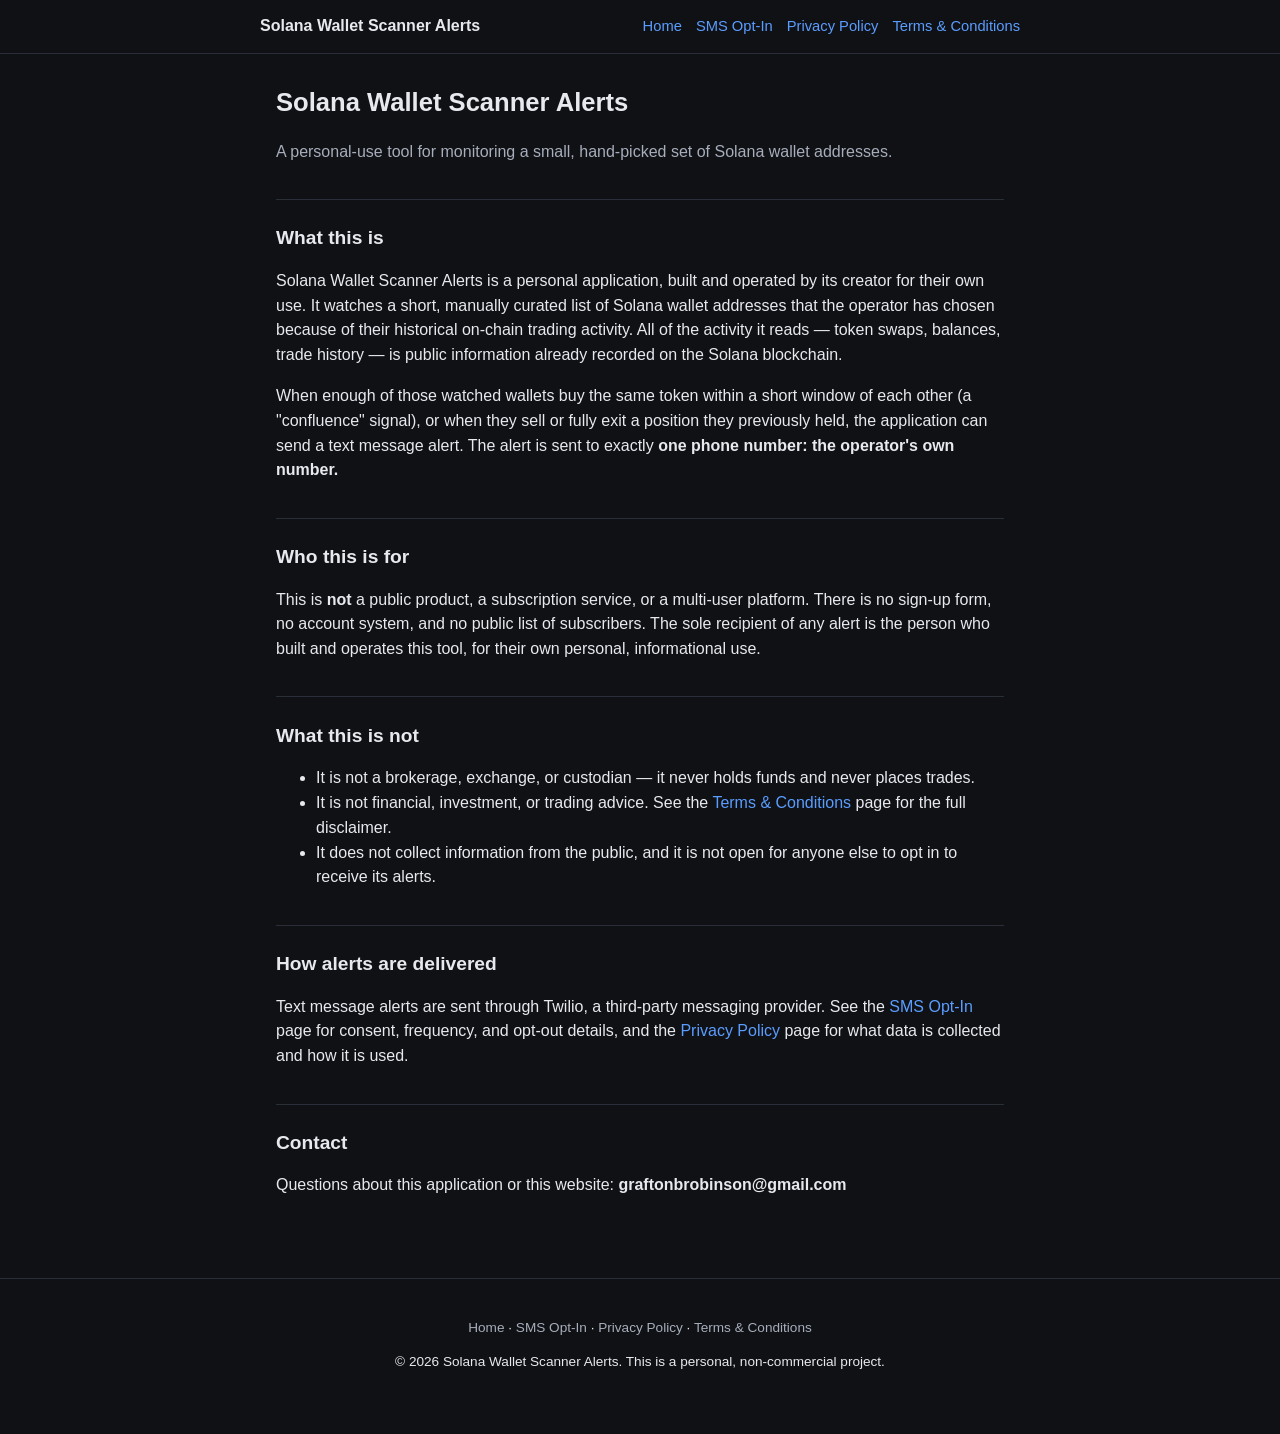
<file: index.html>
<!doctype html>
<html lang="en">
<head>
<meta charset="utf-8">
<meta name="viewport" content="width=device-width, initial-scale=1">
<title>Solana Wallet Scanner Alerts</title>
<link rel="stylesheet" href="assets/style.css">
</head>
<body>
<header class="site-header">
  <div class="nav-wrap">
    <div class="brand">Solana Wallet Scanner Alerts</div>
    <nav class="site-nav">
      <a href="index.html">Home</a>
      <a href="sms-optin.html">SMS Opt-In</a>
      <a href="privacy.html">Privacy Policy</a>
      <a href="terms.html">Terms &amp; Conditions</a>
    </nav>
  </div>
</header>

<main>
  <h1>Solana Wallet Scanner Alerts</h1>
  <p class="muted">A personal-use tool for monitoring a small, hand-picked set of Solana wallet addresses.</p>

  <h2>What this is</h2>
  <p>
    Solana Wallet Scanner Alerts is a personal application, built and operated by its creator
    for their own use. It watches a short, manually
    curated list of Solana wallet addresses that the operator has chosen because of their
    historical on-chain trading activity. All of the activity it reads &mdash; token swaps,
    balances, trade history &mdash; is public information already recorded on the Solana
    blockchain.
  </p>
  <p>
    When enough of those watched wallets buy the same token within a short window of each
    other (a "confluence" signal), or when they sell or fully exit a position they previously
    held, the application can send a text message alert. The alert is sent to exactly
    <strong>one phone number: the operator's own number.</strong>
  </p>

  <h2>Who this is for</h2>
  <p>
    This is <strong>not</strong> a public product, a subscription service, or a multi-user
    platform. There is no sign-up form, no account system, and no public list of subscribers.
    The sole recipient of any alert is the person who built and operates this tool, for their
    own personal, informational use.
  </p>

  <h2>What this is not</h2>
  <ul>
    <li>It is not a brokerage, exchange, or custodian &mdash; it never holds funds and never
      places trades.</li>
    <li>It is not financial, investment, or trading advice. See the
      <a href="terms.html">Terms &amp; Conditions</a> page for the full disclaimer.</li>
    <li>It does not collect information from the public, and it is not open for anyone else to
      opt in to receive its alerts.</li>
  </ul>

  <h2>How alerts are delivered</h2>
  <p>
    Text message alerts are sent through Twilio, a third-party messaging provider. See the
    <a href="sms-optin.html">SMS Opt-In</a> page for consent, frequency, and opt-out details, and
    the <a href="privacy.html">Privacy Policy</a> page for what data is collected and how it is
    used.
  </p>

  <h2>Contact</h2>
  <p>
    Questions about this application or this website:
    <strong>graftonbrobinson@gmail.com</strong>
  </p>
</main>

<footer class="site-footer">
  <p>
    <a href="index.html">Home</a> ·
    <a href="sms-optin.html">SMS Opt-In</a> ·
    <a href="privacy.html">Privacy Policy</a> ·
    <a href="terms.html">Terms &amp; Conditions</a>
  </p>
  <p>&copy; 2026 Solana Wallet Scanner Alerts. This is a
    personal, non-commercial project.</p>
</footer>
</body>
</html>
</file>
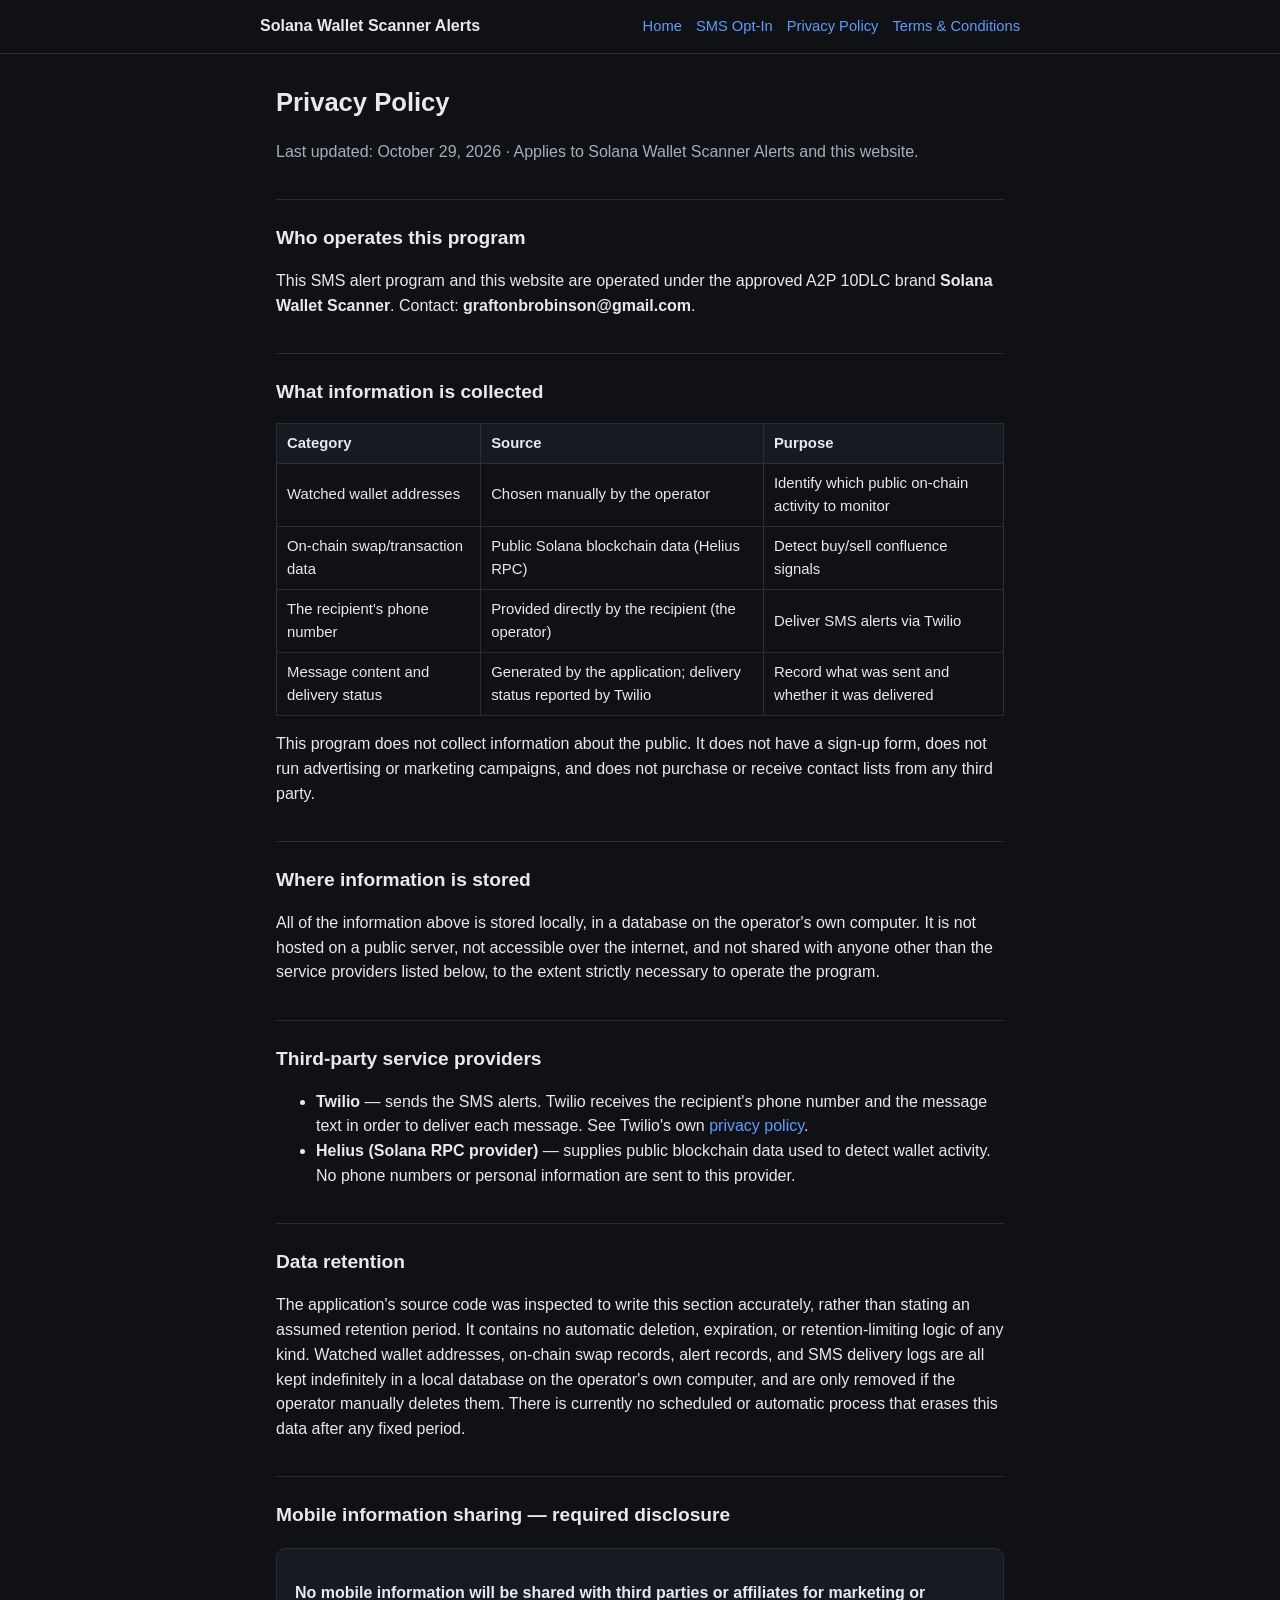
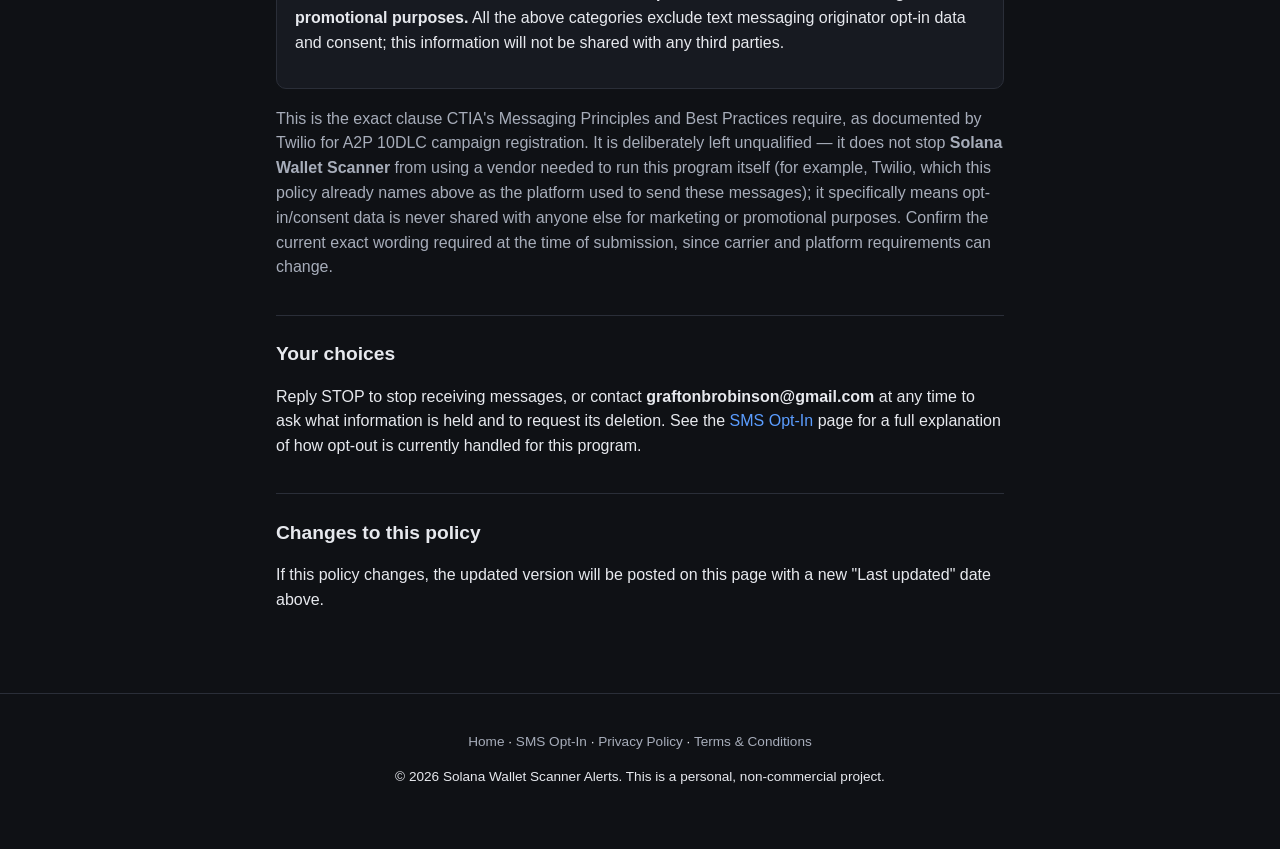
<file: privacy.html>
<!doctype html>
<html lang="en">
<head>
<meta charset="utf-8">
<meta name="viewport" content="width=device-width, initial-scale=1">
<title>Privacy Policy — Solana Wallet Scanner Alerts</title>
<link rel="stylesheet" href="assets/style.css">
</head>
<body>
<header class="site-header">
  <div class="nav-wrap">
    <div class="brand">Solana Wallet Scanner Alerts</div>
    <nav class="site-nav">
      <a href="index.html">Home</a>
      <a href="sms-optin.html">SMS Opt-In</a>
      <a href="privacy.html">Privacy Policy</a>
      <a href="terms.html">Terms &amp; Conditions</a>
    </nav>
  </div>
</header>

<main>
  <h1>Privacy Policy</h1>
  <p class="muted">Last updated: October 29, 2026 &middot; Applies to Solana Wallet Scanner Alerts and this website.</p>

  <h2>Who operates this program</h2>
  <p>
    This SMS alert program and this website are operated under the approved A2P 10DLC brand
    <strong>Solana Wallet Scanner</strong>. Contact: <strong>graftonbrobinson@gmail.com</strong>.
  </p>

  <h2>What information is collected</h2>
  <table>
    <tr><th>Category</th><th>Source</th><th>Purpose</th></tr>
    <tr>
      <td>Watched wallet addresses</td>
      <td>Chosen manually by the operator</td>
      <td>Identify which public on-chain activity to monitor</td>
    </tr>
    <tr>
      <td>On-chain swap/transaction data</td>
      <td>Public Solana blockchain data (Helius RPC)</td>
      <td>Detect buy/sell confluence signals</td>
    </tr>
    <tr>
      <td>The recipient's phone number</td>
      <td>Provided directly by the recipient (the operator)</td>
      <td>Deliver SMS alerts via Twilio</td>
    </tr>
    <tr>
      <td>Message content and delivery status</td>
      <td>Generated by the application; delivery status reported by Twilio</td>
      <td>Record what was sent and whether it was delivered</td>
    </tr>
  </table>
  <p>
    This program does not collect information about the public. It does not have a sign-up
    form, does not run advertising or marketing campaigns, and does not purchase or receive
    contact lists from any third party.
  </p>

  <h2>Where information is stored</h2>
  <p>
    All of the information above is stored locally, in a database on the operator's own
    computer. It is not hosted on a public server, not accessible over the internet, and not
    shared with anyone other than the service providers listed below, to the extent strictly
    necessary to operate the program.
  </p>

  <h2>Third-party service providers</h2>
  <ul>
    <li><strong>Twilio</strong> &mdash; sends the SMS alerts. Twilio receives the recipient's
      phone number and the message text in order to deliver each message. See Twilio's own
      <a href="https://www.twilio.com/en-us/legal/privacy" rel="noopener">privacy policy</a>.</li>
    <li><strong>Helius (Solana RPC provider)</strong> &mdash; supplies public blockchain data
      used to detect wallet activity. No phone numbers or personal information are sent to
      this provider.</li>
  </ul>

  <h2>Data retention</h2>
  <p>
    The application's source code was inspected to write this section accurately, rather than
    stating an assumed retention period. It contains no automatic deletion, expiration, or
    retention-limiting logic of any kind. Watched wallet addresses, on-chain swap records,
    alert records, and SMS delivery logs are all kept indefinitely in a local database on the
    operator's own computer, and are only removed if the operator manually deletes them. There
    is currently no scheduled or automatic process that erases this data after any fixed period.
  </p>

  <h2>Mobile information sharing — required disclosure</h2>
  <div class="card">
    <p>
      <strong>No mobile information will be shared with third parties or affiliates for
      marketing or promotional purposes.</strong> All the above categories exclude text
      messaging originator opt-in data and consent; this information will not be shared with
      any third parties.
    </p>
  </div>
  <p class="muted">
    This is the exact clause CTIA's Messaging Principles and Best Practices require, as
    documented by Twilio for A2P 10DLC campaign registration. It is deliberately left
    unqualified — it does not stop <strong>Solana Wallet Scanner</strong> from
    using a vendor needed to run this program itself (for example, Twilio, which this policy
    already names above as the platform used to send these messages); it specifically means
    opt-in/consent data is never shared with anyone else for marketing or promotional purposes.
    Confirm the current exact wording required at the time of submission, since carrier and
    platform requirements can change.
  </p>

  <h2>Your choices</h2>
  <p>
    Reply STOP to stop receiving messages, or contact <strong>graftonbrobinson@gmail.com</strong>
    at any time to ask what information is held and to request its deletion. See the
    <a href="sms-optin.html">SMS Opt-In</a> page for a full explanation of how opt-out is
    currently handled for this program.
  </p>

  <h2>Changes to this policy</h2>
  <p>
    If this policy changes, the updated version will be posted on this page with a new "Last
    updated" date above.
  </p>
</main>

<footer class="site-footer">
  <p>
    <a href="index.html">Home</a> ·
    <a href="sms-optin.html">SMS Opt-In</a> ·
    <a href="privacy.html">Privacy Policy</a> ·
    <a href="terms.html">Terms &amp; Conditions</a>
  </p>
  <p>&copy; 2026 Solana Wallet Scanner Alerts. This is a personal, non-commercial
    project.</p>
</footer>
</body>
</html>
</file>
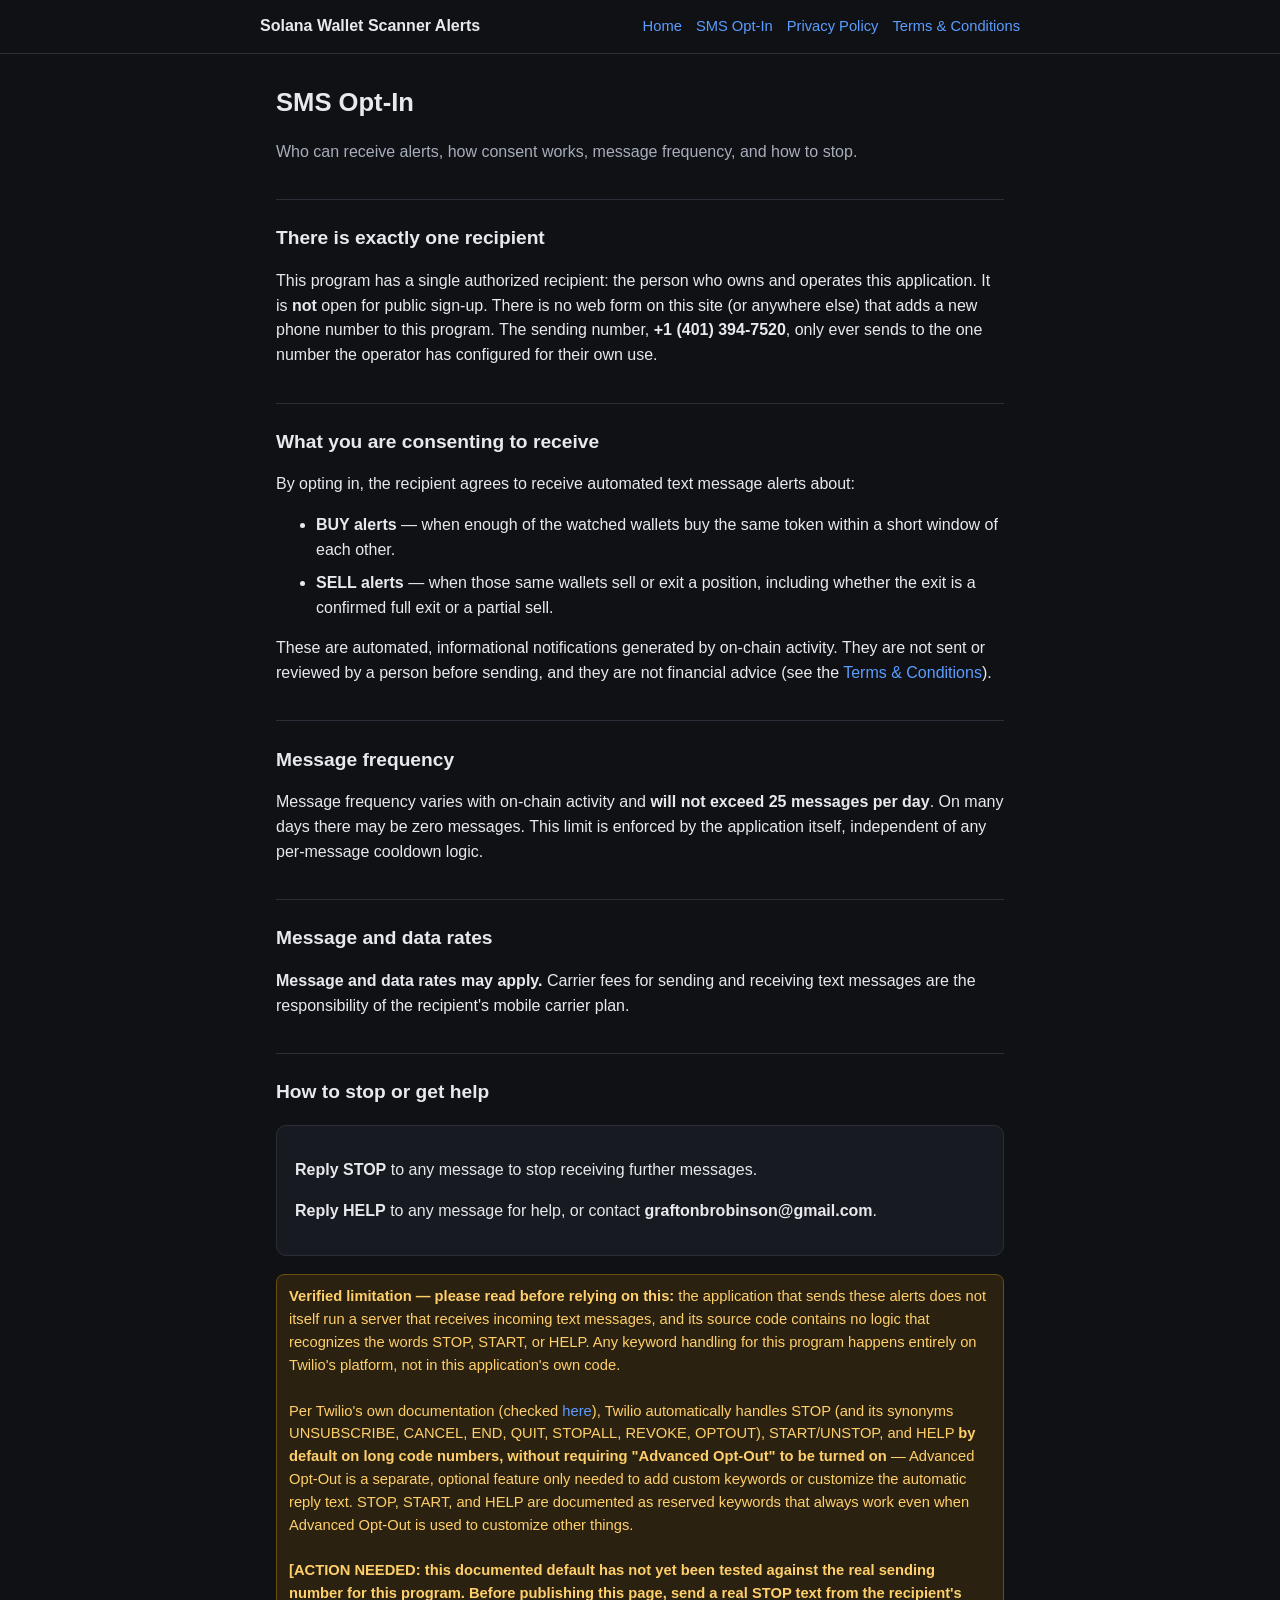
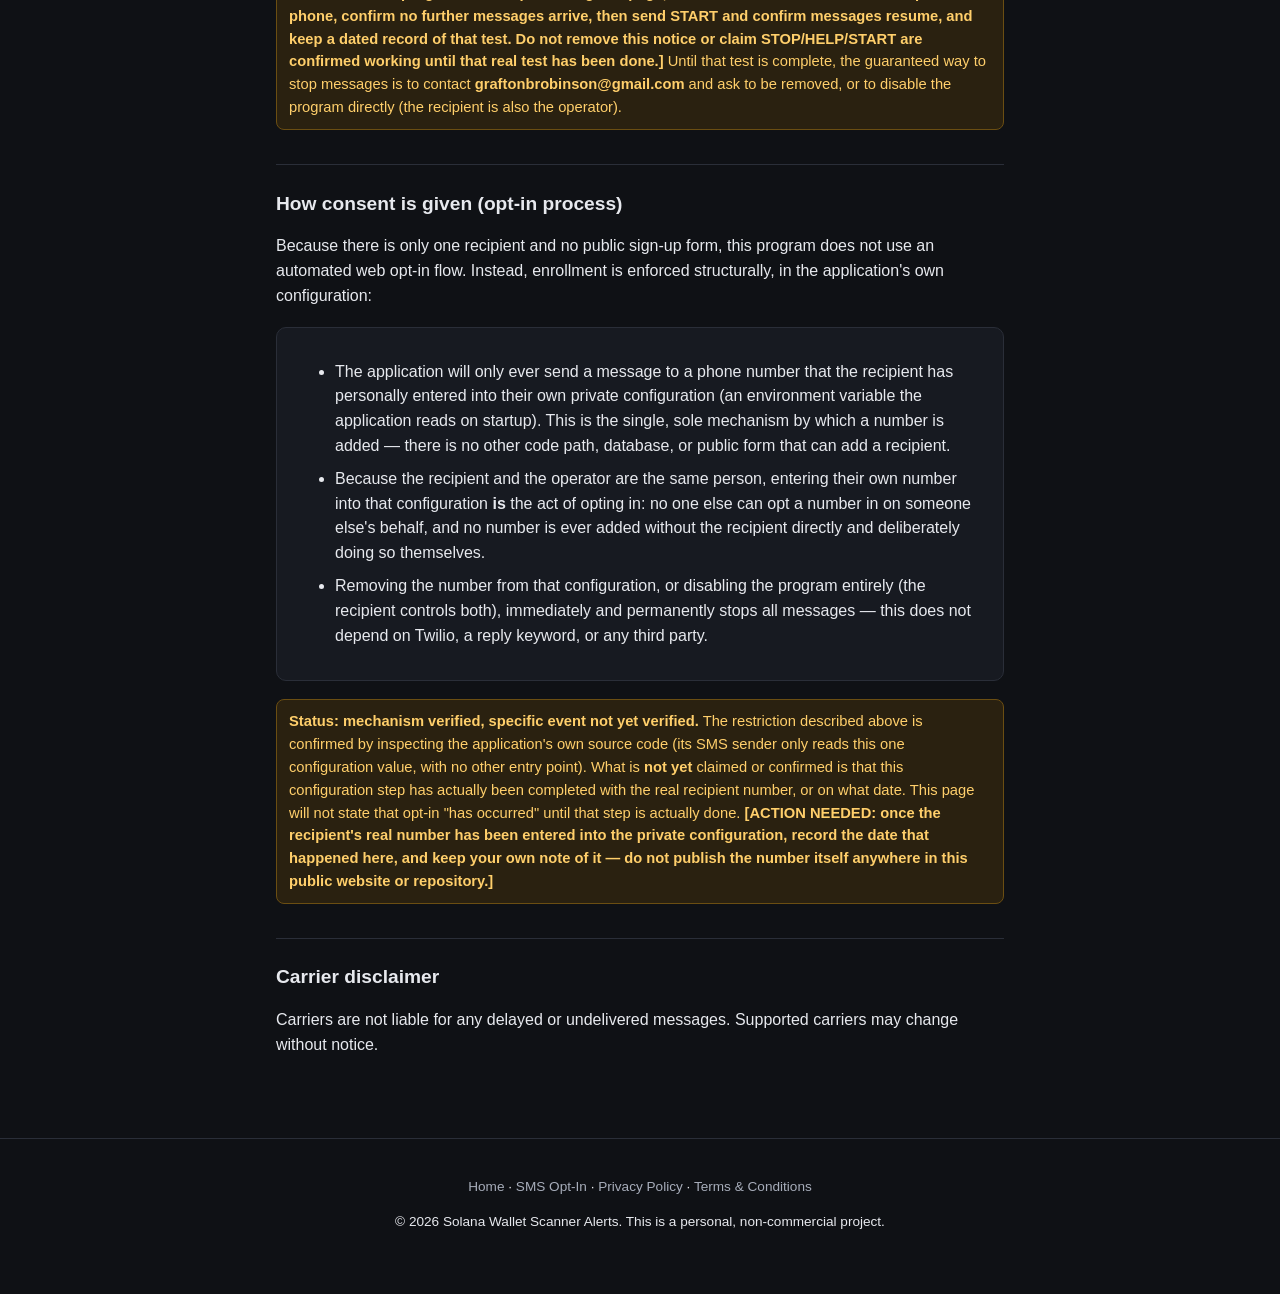
<file: sms-optin.html>
<!doctype html>
<html lang="en">
<head>
<meta charset="utf-8">
<meta name="viewport" content="width=device-width, initial-scale=1">
<title>SMS Opt-In — Solana Wallet Scanner Alerts</title>
<link rel="stylesheet" href="assets/style.css">
</head>
<body>
<header class="site-header">
  <div class="nav-wrap">
    <div class="brand">Solana Wallet Scanner Alerts</div>
    <nav class="site-nav">
      <a href="index.html">Home</a>
      <a href="sms-optin.html">SMS Opt-In</a>
      <a href="privacy.html">Privacy Policy</a>
      <a href="terms.html">Terms &amp; Conditions</a>
    </nav>
  </div>
</header>

<main>
  <h1>SMS Opt-In</h1>
  <p class="muted">Who can receive alerts, how consent works, message frequency, and how to stop.</p>

  <h2>There is exactly one recipient</h2>
  <p>
    This program has a single authorized recipient: the person who owns and operates this
    application. It is <strong>not</strong> open for public sign-up. There is no web form on
    this site (or anywhere else) that adds a new phone number to this program. The sending
    number, <strong>+1 (401) 394-7520</strong>, only ever sends to the one number the
    operator has configured for their own use.
  </p>

  <h2>What you are consenting to receive</h2>
  <p>By opting in, the recipient agrees to receive automated text message alerts about:</p>
  <ul class="consent-points">
    <li><strong>BUY alerts</strong> &mdash; when enough of the watched wallets buy the same
      token within a short window of each other.</li>
    <li><strong>SELL alerts</strong> &mdash; when those same wallets sell or exit a position,
      including whether the exit is a confirmed full exit or a partial sell.</li>
  </ul>
  <p>These are automated, informational notifications generated by on-chain activity. They are
    not sent or reviewed by a person before sending, and they are not financial advice (see the
    <a href="terms.html">Terms &amp; Conditions</a>).</p>

  <h2>Message frequency</h2>
  <p>
    Message frequency varies with on-chain activity and <strong>will not exceed 25 messages per
    day</strong>. On many days there may be zero messages. This limit is enforced by the
    application itself, independent of any per-message cooldown logic.
  </p>

  <h2>Message and data rates</h2>
  <p><strong>Message and data rates may apply.</strong> Carrier fees for sending and receiving
    text messages are the responsibility of the recipient's mobile carrier plan.</p>

  <h2>How to stop or get help</h2>
  <div class="card">
    <p><strong>Reply STOP</strong> to any message to stop receiving further messages.</p>
    <p><strong>Reply HELP</strong> to any message for help, or contact
      <strong>graftonbrobinson@gmail.com</strong>.</p>
  </div>

  <div class="placeholder">
    <strong>Verified limitation — please read before relying on this:</strong> the application
    that sends these alerts does not itself run a server that receives incoming text messages,
    and its source code contains no logic that recognizes the words STOP, START, or HELP. Any
    keyword handling for this program happens entirely on Twilio's platform, not in this
    application's own code.
    <br><br>
    Per Twilio's own documentation (checked
    <a href="https://www.twilio.com/docs/messaging/tutorials/advanced-opt-out" rel="noopener">here</a>),
    Twilio automatically handles STOP (and its synonyms UNSUBSCRIBE, CANCEL, END, QUIT,
    STOPALL, REVOKE, OPTOUT), START/UNSTOP, and HELP <strong>by default on long code numbers,
    without requiring "Advanced Opt-Out" to be turned on</strong> — Advanced Opt-Out is a
    separate, optional feature only needed to add custom keywords or customize the automatic
    reply text. STOP, START, and HELP are documented as reserved keywords that always work
    even when Advanced Opt-Out is used to customize other things.
    <br><br>
    <strong>[ACTION NEEDED: this documented default has not yet been tested against the real
    sending number for this program. Before publishing this page, send a real STOP text from
    the recipient's phone, confirm no further messages arrive, then send START and confirm
    messages resume, and keep a dated record of that test. Do not remove this notice or claim
    STOP/HELP/START are confirmed working until that real test has been done.]</strong> Until
    that test is complete, the guaranteed way to stop messages is to contact
    <strong>graftonbrobinson@gmail.com</strong> and ask to be removed, or to disable the program
    directly (the recipient is also the operator).
  </div>

  <h2>How consent is given (opt-in process)</h2>
  <p>
    Because there is only one recipient and no public sign-up form, this program does not use
    an automated web opt-in flow. Instead, enrollment is enforced structurally, in the
    application's own configuration:
  </p>
  <div class="card">
    <ul class="consent-points">
      <li>The application will only ever send a message to a phone number that the recipient
        has personally entered into their own private configuration (an environment variable
        the application reads on startup). This is the single, sole mechanism by which a
        number is added &mdash; there is no other code path, database, or public form that can
        add a recipient.</li>
      <li>Because the recipient and the operator are the same person, entering their own number
        into that configuration <strong>is</strong> the act of opting in: no one else can opt a
        number in on someone else's behalf, and no number is ever added without the recipient
        directly and deliberately doing so themselves.</li>
      <li>Removing the number from that configuration, or disabling the program entirely (the
        recipient controls both), immediately and permanently stops all messages &mdash; this
        does not depend on Twilio, a reply keyword, or any third party.</li>
    </ul>
  </div>
  <div class="placeholder">
    <strong>Status: mechanism verified, specific event not yet verified.</strong> The
    restriction described above is confirmed by inspecting the application's own source code
    (its SMS sender only reads this one configuration value, with no other entry point). What
    is <strong>not yet</strong> claimed or confirmed is that this configuration step has
    actually been completed with the real recipient number, or on what date. This page will
    not state that opt-in "has occurred" until that step is actually done.
    <strong>[ACTION NEEDED: once the recipient's real number has been entered into the private
    configuration, record the date that happened here, and keep your own note of it — do not
    publish the number itself anywhere in this public website or repository.]</strong>
  </div>

  <h2>Carrier disclaimer</h2>
  <p>Carriers are not liable for any delayed or undelivered messages. Supported carriers may change
    without notice.</p>
</main>

<footer class="site-footer">
  <p>
    <a href="index.html">Home</a> ·
    <a href="sms-optin.html">SMS Opt-In</a> ·
    <a href="privacy.html">Privacy Policy</a> ·
    <a href="terms.html">Terms &amp; Conditions</a>
  </p>
  <p>&copy; 2026 Solana Wallet Scanner Alerts. This is a personal, non-commercial
    project.</p>
</footer>
</body>
</html>
</file>
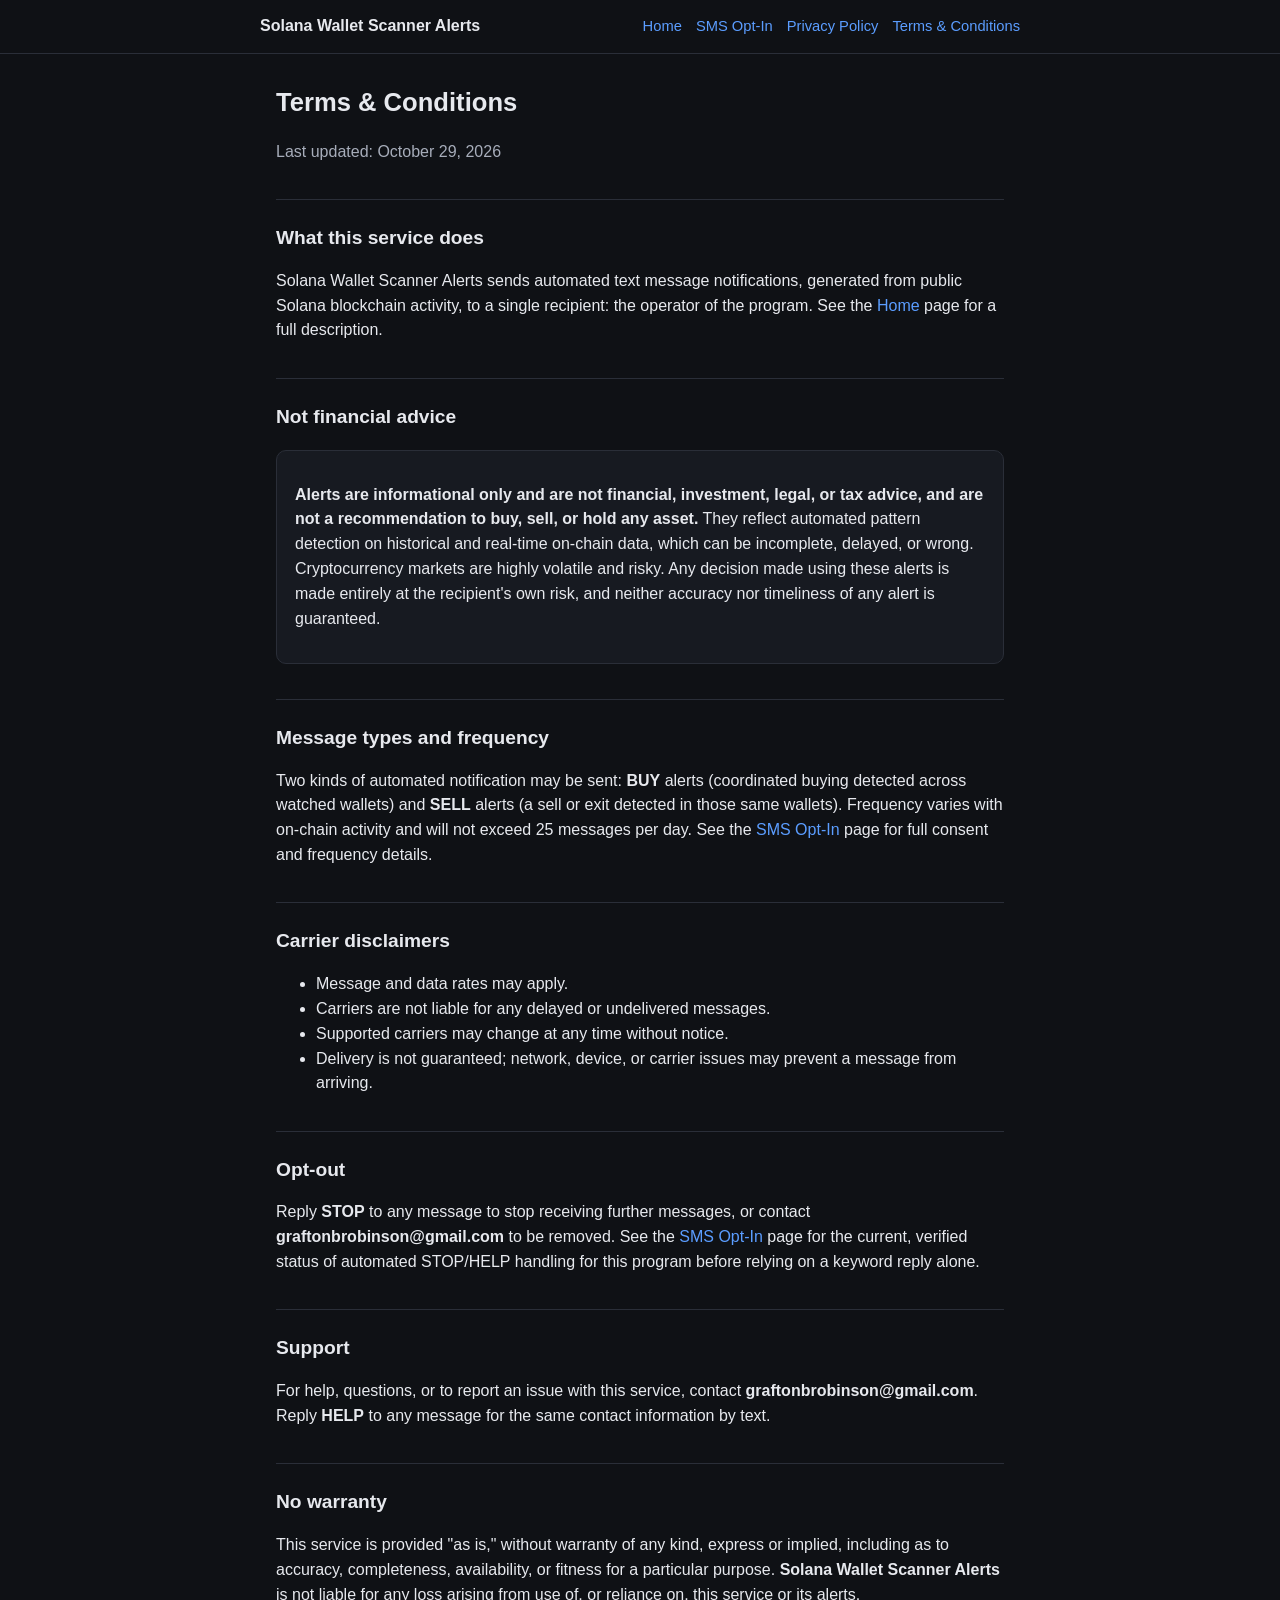
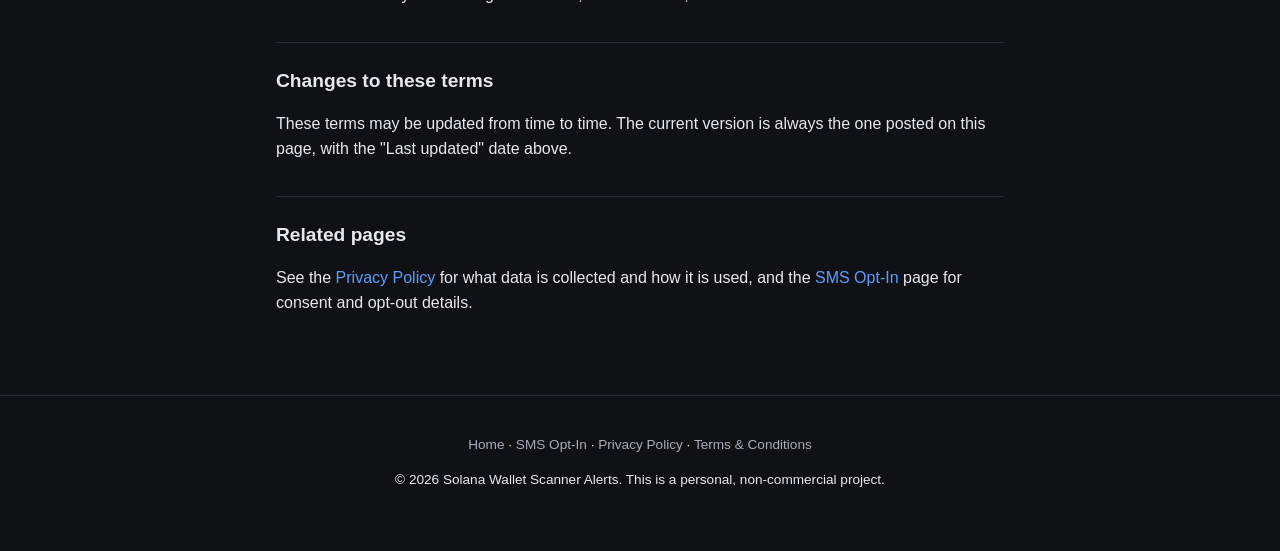
<file: terms.html>
<!doctype html>
<html lang="en">
<head>
<meta charset="utf-8">
<meta name="viewport" content="width=device-width, initial-scale=1">
<title>Terms &amp; Conditions — Solana Wallet Scanner Alerts</title>
<link rel="stylesheet" href="assets/style.css">
</head>
<body>
<header class="site-header">
  <div class="nav-wrap">
    <div class="brand">Solana Wallet Scanner Alerts</div>
    <nav class="site-nav">
      <a href="index.html">Home</a>
      <a href="sms-optin.html">SMS Opt-In</a>
      <a href="privacy.html">Privacy Policy</a>
      <a href="terms.html">Terms &amp; Conditions</a>
    </nav>
  </div>
</header>

<main>
  <h1>Terms &amp; Conditions</h1>
  <p class="muted">Last updated: October 29, 2026</p>

  <h2>What this service does</h2>
  <p>
    Solana Wallet Scanner Alerts sends automated text message notifications, generated from
    public Solana blockchain activity, to a single recipient: the operator of the program. See
    the <a href="index.html">Home</a> page for a full description.
  </p>

  <h2>Not financial advice</h2>
  <div class="card">
    <p>
      <strong>Alerts are informational only and are not financial, investment, legal, or tax
      advice, and are not a recommendation to buy, sell, or hold any asset.</strong> They
      reflect automated pattern detection on historical and real-time on-chain data, which can
      be incomplete, delayed, or wrong. Cryptocurrency markets are highly volatile and risky.
      Any decision made using these alerts is made entirely at the recipient's own risk, and
      neither accuracy nor timeliness of any alert is guaranteed.
    </p>
  </div>

  <h2>Message types and frequency</h2>
  <p>
    Two kinds of automated notification may be sent: <strong>BUY</strong> alerts (coordinated
    buying detected across watched wallets) and <strong>SELL</strong> alerts (a sell or exit
    detected in those same wallets). Frequency varies with on-chain activity and will not
    exceed 25 messages per day. See the <a href="sms-optin.html">SMS Opt-In</a> page for full
    consent and frequency details.
  </p>

  <h2>Carrier disclaimers</h2>
  <ul>
    <li>Message and data rates may apply.</li>
    <li>Carriers are not liable for any delayed or undelivered messages.</li>
    <li>Supported carriers may change at any time without notice.</li>
    <li>Delivery is not guaranteed; network, device, or carrier issues may prevent a message
      from arriving.</li>
  </ul>

  <h2>Opt-out</h2>
  <p>
    Reply <strong>STOP</strong> to any message to stop receiving further messages, or contact
    <strong>graftonbrobinson@gmail.com</strong> to be removed. See the
    <a href="sms-optin.html">SMS Opt-In</a> page for the current, verified status of automated
    STOP/HELP handling for this program before relying on a keyword reply alone.
  </p>

  <h2>Support</h2>
  <p>
    For help, questions, or to report an issue with this service, contact
    <strong>graftonbrobinson@gmail.com</strong>. Reply <strong>HELP</strong> to any message for
    the same contact information by text.
  </p>

  <h2>No warranty</h2>
  <p>
    This service is provided "as is," without warranty of any kind, express or implied,
    including as to accuracy, completeness, availability, or fitness for a particular purpose.
    <strong>Solana Wallet Scanner Alerts</strong> is not liable for any loss arising
    from use of, or reliance on, this service or its alerts.
  </p>

  <h2>Changes to these terms</h2>
  <p>
    These terms may be updated from time to time. The current version is always the one posted
    on this page, with the "Last updated" date above.
  </p>

  <h2>Related pages</h2>
  <p>
    See the <a href="privacy.html">Privacy Policy</a> for what data is collected and how it is
    used, and the <a href="sms-optin.html">SMS Opt-In</a> page for consent and opt-out details.
  </p>
</main>

<footer class="site-footer">
  <p>
    <a href="index.html">Home</a> ·
    <a href="sms-optin.html">SMS Opt-In</a> ·
    <a href="privacy.html">Privacy Policy</a> ·
    <a href="terms.html">Terms &amp; Conditions</a>
  </p>
  <p>&copy; 2026 Solana Wallet Scanner Alerts. This is a personal, non-commercial
    project.</p>
</footer>
</body>
</html>
</file>
<file: assets/style.css>
:root {
  --bg: #0f1115;
  --panel: #171a21;
  --text: #e7e9ee;
  --muted: #a7adba;
  --accent: #5b9dff;
  --border: #2a2e38;
  --warn-bg: #2a2110;
  --warn-border: #6b4e12;
  --warn-text: #ffcf6b;
  --max-width: 760px;
}

* { box-sizing: border-box; }

html, body {
  margin: 0;
  padding: 0;
  background: var(--bg);
  color: var(--text);
  font-family: -apple-system, BlinkMacSystemFont, "Segoe UI", Roboto, Helvetica, Arial, sans-serif;
  line-height: 1.55;
  -webkit-text-size-adjust: 100%;
}

a { color: var(--accent); text-decoration: none; }
a:hover, a:focus { text-decoration: underline; }

header.site-header {
  border-bottom: 1px solid var(--border);
  padding: 14px 16px;
  position: sticky;
  top: 0;
  background: var(--bg);
  z-index: 10;
}

.nav-wrap {
  max-width: var(--max-width);
  margin: 0 auto;
  display: flex;
  align-items: center;
  justify-content: space-between;
  gap: 12px;
  flex-wrap: wrap;
}

.brand {
  font-weight: 700;
  font-size: 1rem;
  color: var(--text);
}

nav.site-nav {
  display: flex;
  gap: 14px;
  flex-wrap: wrap;
  font-size: 0.92rem;
}

main {
  max-width: var(--max-width);
  margin: 0 auto;
  padding: 24px 16px 64px;
}

h1 { font-size: 1.6rem; margin-top: 0.2em; }
h2 { font-size: 1.2rem; margin-top: 1.8em; border-top: 1px solid var(--border); padding-top: 1.2em; }
h3 { font-size: 1.02rem; color: var(--text); }

p, li { color: var(--text); }
.muted { color: var(--muted); }

.card {
  background: var(--panel);
  border: 1px solid var(--border);
  border-radius: 10px;
  padding: 16px 18px;
  margin: 18px 0;
}

.placeholder {
  background: var(--warn-bg);
  border: 1px solid var(--warn-border);
  color: var(--warn-text);
  border-radius: 8px;
  padding: 10px 12px;
  font-size: 0.92rem;
  margin: 10px 0;
}

.placeholder code { color: var(--warn-text); }

code, pre {
  background: #0b0d11;
  border: 1px solid var(--border);
  border-radius: 6px;
  padding: 2px 6px;
  font-size: 0.9em;
}

pre { padding: 12px; overflow-x: auto; }

footer.site-footer {
  border-top: 1px solid var(--border);
  padding: 24px 16px 48px;
  text-align: center;
  color: var(--muted);
  font-size: 0.85rem;
}

footer.site-footer a { color: var(--muted); }

ul.consent-points li { margin-bottom: 0.5em; }

table {
  width: 100%;
  border-collapse: collapse;
  margin: 1em 0;
}
th, td {
  border: 1px solid var(--border);
  padding: 8px 10px;
  text-align: left;
  font-size: 0.93rem;
}
th { background: var(--panel); }

.badge {
  display: inline-block;
  background: var(--panel);
  border: 1px solid var(--border);
  border-radius: 999px;
  padding: 2px 10px;
  font-size: 0.78rem;
  color: var(--muted);
}
</file>
